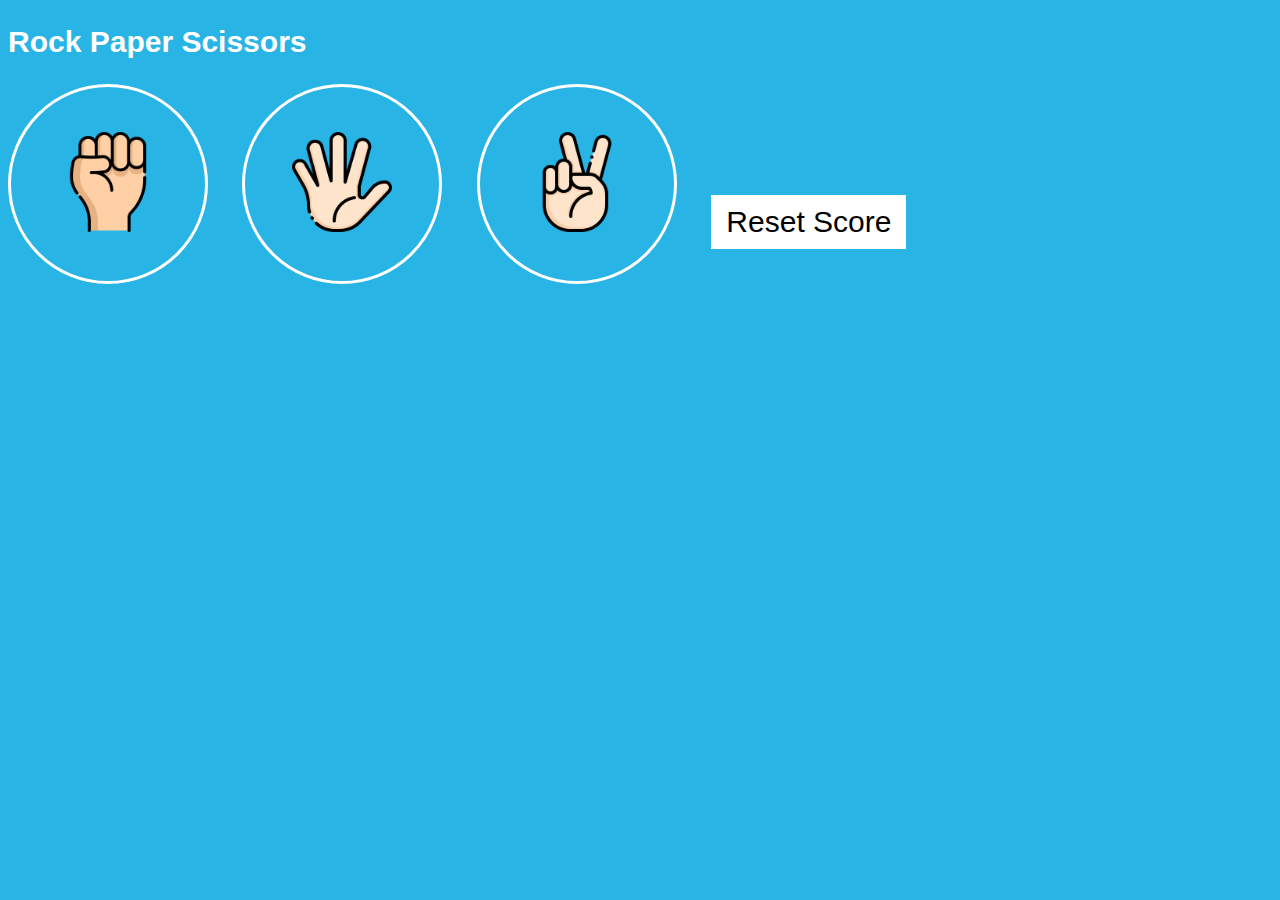
<file: RSP/rspindex.html>
<!DOCTYPE html>
<html lang="en">
  <head>
    <meta charset="UTF-8" />
    <meta name="viewport" content="width=device-width, initial-scale=1.0" />
    <title>RPS</title>
    <link rel="icon" href="/Play/favicon/rspfavicon.ico" type="image/x-icon">
    <link rel="stylesheet" href="rock-paper-scissors.css">
  </head>
  <body>
    <h2>Rock Paper Scissors</h2>
    <button onclick="
    playGame('Rock');
    " class="mov-button"><img src="images/rock.png" alt="rock" class="movimg">
    </button>
    <button onclick="
    playGame('Paper');
    " class="mov-button"><img src="images/paper.png" alt="paper" class="movimg">
    </button>
    <button onclick="
    playGame('Scissors');
    " class="mov-button"><img src="images/scissors.png" alt="scissors" class="movimg">
    </button>

    <button onclick="
    score.losses = 0;
    score.ties = 0;
    score.wins = 0;
    localStorage.removeItem('score');
    updatescoreEl();
    " class="reset-score-button">Reset Score</button>

    <p class="js-result"></p>
    <p class="js-moves"></p>
    <p class="js-score"></p>

    <script src="rock-paper-scissors.js">
    </script>
  </body>
</html>
</file>
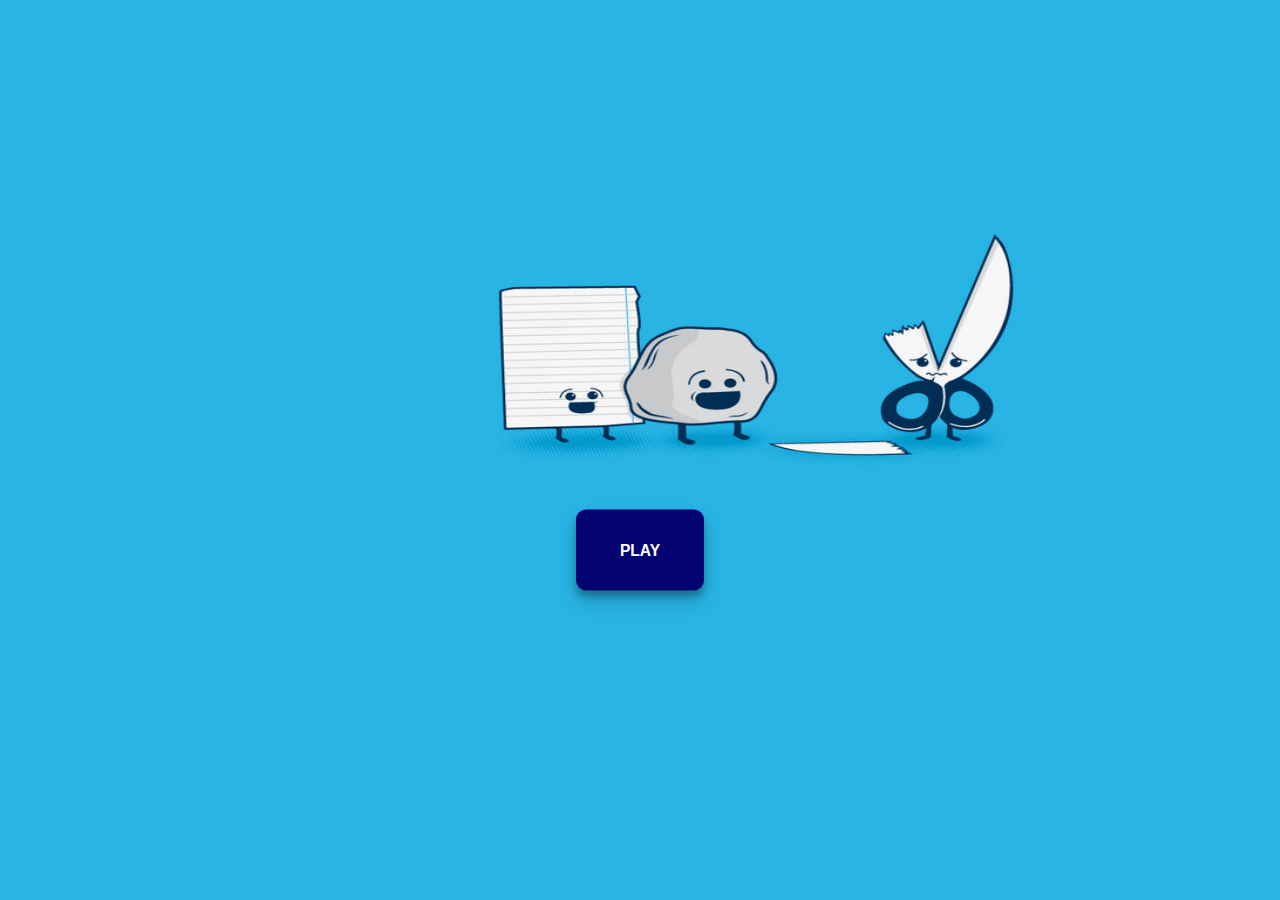
<file: RSP/rsplobby.html>
<!DOCTYPE html>
<html lang="en">
<head>
  <meta charset="UTF-8">
  <meta name="viewport" content="width=device-width, initial-scale=1.0">
  <title>RSP</title>
  <link rel="icon" href="/Play/favicon/rspfavicon.ico" type="image/x-icon">
  <link rel="stylesheet" href="lobby.css">

</head>
<body>
  <div class="container">
    <img src="./images/RSP.png" alt="Your Image" height="700px" width="1500px">
    <button onclick="yourFunction()"><a href="rspindex.html"><h3>PLAY</h3></a></button>
  </div>
</body>
</html>
</file>
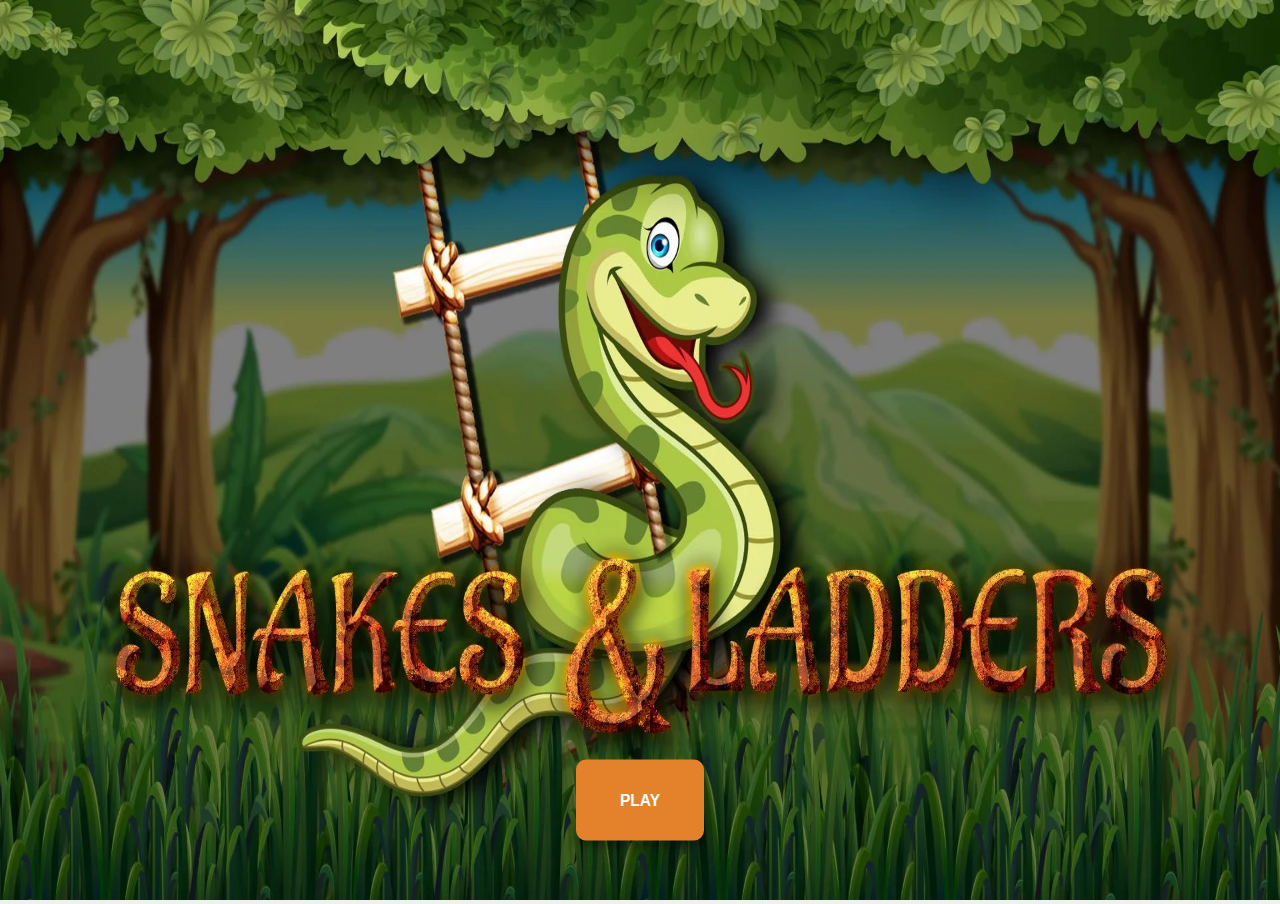
<file: Snakes&Ladders/SLlobby.html>
<!DOCTYPE html>
<html lang="en">
<head>
  <meta charset="UTF-8">
  <meta name="viewport" content="width=device-width, initial-scale=1.0">
  <title>Snakes & Ladder</title>
  <link rel="icon" href="/Play/favicon/favicon.ico" type="image/x-icon">
  <link rel="stylesheet" href="lobby.css">

</head>
<body>
  <div class="container">
    <img src="snakesladderslobby.webp" alt="Your Image" height="100%" width="100%">
    <button onclick="yourFunction()"><a href="Snakes&ladder.html"><h3>PLAY</h3></a></button>
  </div>
</body>
</html>
</file>
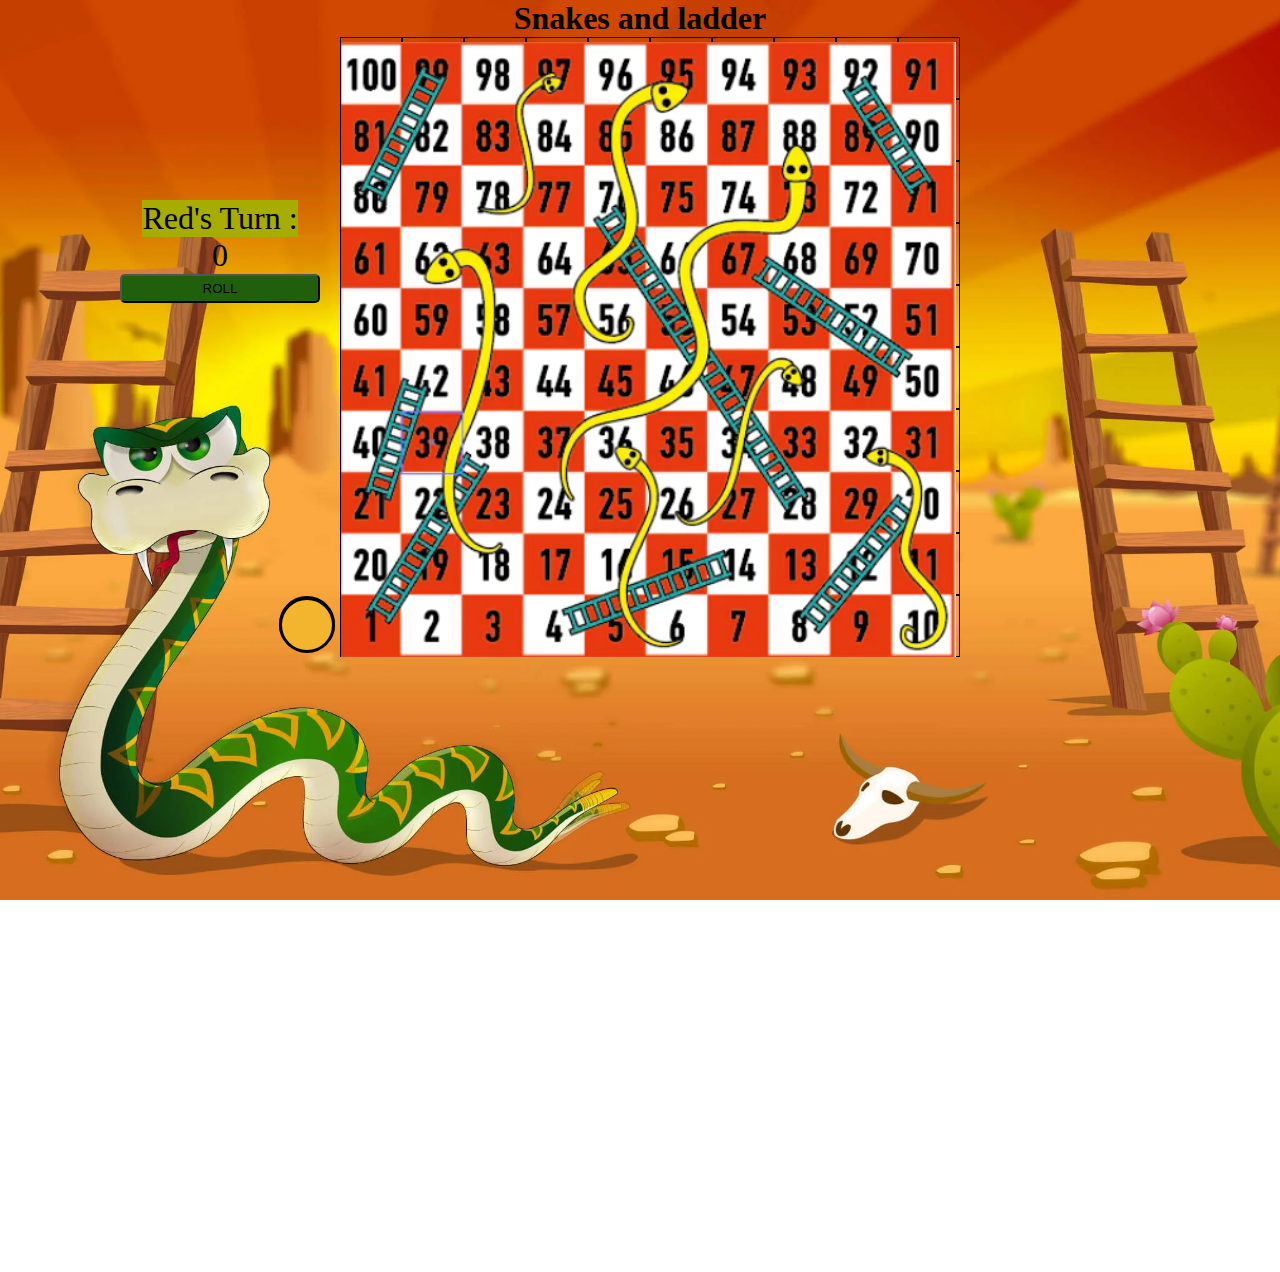
<file: Snakes&Ladders/Snakes&ladder.html>
<!DOCTYPE html>
<html lang="en">

<head>
    <meta charset="UTF-8">
    <meta http-equiv="X-UA-Compatible" content="IE=edge">
    <meta name="viewport" content="width=device-width, initial-scale=1.0">
    <title>Snakes & Ladder</title>
    <link rel="icon" href="/Play/favicon/favicon.ico" type="image/x-icon">
    <link rel="stylesheet" href="game.css">
</head>


<body>

    <h1>Snakes and ladder</h1>

    <div id="diceCont">
        <p id="tog">Red's Turn : </p>
        <p id="dice">0</p>
        <button id="diceBtn">ROLL</button>
    </div>


    <div class="cont">



        <div class="box" id="b100">


        </div>
        <div class="box" id="b99">

        </div>
        <div class="box" id="b98">

        </div>
        <div class="box" id="b97">

        </div>
        <div class="box" id="b96">

        </div>
        <div class="box" id="b95">

        </div>
        <div class="box" id="b94">

        </div>
        <div class="box" id="b93">

        </div>
        <div class="box" id="b92">

        </div>
        <div class="box" id="b91">

        </div>
        <div class="box" id="b81">

        </div>
        <div class="box" id="b82">

        </div>
        <div class="box" id="b83">

        </div>
        <div class="box" id="b84">

        </div>
        <div class="box" id="b85">

        </div>
        <div class="box" id="b86">

        </div>
        <div class="box" id="b87">

        </div>
        <div class="box" id="b88">

        </div>
        <div class="box" id="b89">

        </div>
        <div class="box" id="b90">

        </div>
        <div class="box" id="b80">

        </div>
        <div class="box" id="b79">

        </div>
        <div class="box" id="b78">

        </div>
        <div class="box" id="b77">

        </div>
        <div class="box" id="b76">

        </div>
        <div class="box" id="b75">

        </div>
        <div class="box" id="b74">

        </div>
        <div class="box" id="b73">

        </div>
        <div class="box" id="b72">

        </div>
        <div class="box" id="b71">

        </div>
        <div class="box" id="b61">

        </div>
        <div class="box" id="b62">

        </div>
        <div class="box" id="b63">

        </div>
        <div class="box" id="b64">

        </div>
        <div class="box" id="b65">

        </div>
        <div class="box" id="b66">

        </div>
        <div class="box" id="b67">

        </div>
        <div class="box" id="b68">

        </div>
        <div class="box" id="b69">

        </div>
        <div class="box" id="b70">

        </div>
        <div class="box" id="b60">

        </div>
        <div class="box" id="b59">

        </div>
        <div class="box" id="b58">

        </div>
        <div class="box" id="b57">

        </div>
        <div class="box" id="b56">

        </div>
        <div class="box" id="b55">

        </div>
        <div class="box" id="b54">

        </div>
        <div class="box" id="b53">

        </div>
        <div class="box" id="b52">

        </div>
        <div class="box" id="b51">

        </div>
        <div class="box" id="b41">

        </div>
        <div class="box" id="b42">

        </div>
        <div class="box" id="b43">

        </div>
        <div class="box" id="b44">

        </div>
        <div class="box" id="b45">

        </div>
        <div class="box" id="b46">

        </div>
        <div class="box" id="b47">

        </div>
        <div class="box" id="b48">

        </div>
        <div class="box" id="b49">

        </div>
        <div class="box" id="b50">

        </div>
        <div class="box" id="b40">

        </div>
        <div class="box" id="b39">

        </div>
        <div class="box" id="b38">

        </div>
        <div class="box" id="b37">

        </div>
        <div class="box" id="b36">

        </div>
        <div class="box" id="b35">

        </div>
        <div class="box" id="b34">

        </div>
        <div class="box" id="b33">

        </div>
        <div class="box" id="b32">

        </div>
        <div class="box" id="b31">

        </div>
        <div class="box" id="b21">

        </div>
        <div class="box" id="b22">

        </div>
        <div class="box" id="b23">

        </div>
        <div class="box" id="b24">

        </div>
        <div class="box" id="b25">

        </div>
        <div class="box" id="b26">

        </div>
        <div class="box" id="b27">

        </div>
        <div class="box" id="b28">

        </div>
        <div class="box" id="b29">

        </div>
        <div class="box" id="b30">

        </div>
        <div class="box" id="b20">

        </div>
        <div class="box" id="b19">

        </div>
        <div class="box" id="b18">

        </div>
        <div class="box" id="b17">

        </div>
        <div class="box" id="b16">

        </div>
        <div class="box" id="b15">

        </div>
        <div class="box" id="b14">

        </div>
        <div class="box" id="b13">

        </div>
        <div class="box" id="b12">

        </div>
        <div class="box" id="b11">

        </div>
        <div class="box" id="b01">

            <p id="p1"></p>
            <p id="p2"></p>

        </div>
        <div class="box" id="b02">

        </div>
        <div class="box" id="b03">

        </div>
        <div class="box" id="b04">

        </div>
        <div class="box" id="b05">

        </div>
        <div class="box" id="b06">

        </div>
        <div class="box" id="b07">

        </div>
        <div class="box" id="b08">

        </div>
        <div class="box" id="b09">

        </div>
        <div class="box" id="b10">

        </div>





    </div>

    <img src="snake ladder.png" alt="">



</body>
<script src="game.js"></script>

</html>
</file>
<file: RSP/rock-paper-scissors.css>
body{
    background-color:#28B4E5;
    color: white;
    font-family: Arial, Helvetica, sans-serif;
  }
  h2{
    font-size: 30px;
    font-weight: bold;
  }
  .movimg{
    height: 100px;
    width: 100px;
  }
  .mov-button{
    background-color: transparent;
    border: 3px solid white;
    width: 200px;
    height: 200px;
    border-radius: 100px;
    margin-right: 30px ;
    cursor: pointer;
  }
  .js-result{
    font-size: 50px;
    font-weight: bold;
    margin-top: 50px;
  }
  .js-score{
    margin-top: 50px;
  }
  .reset-score-button{
    background-color: white;
    border: none;
    font-size: 30px;
    padding: 10px 15px;
    margin-top: 10px;
  }
</file>
<file: RSP/lobby.css>
*{
    margin: 0;
    padding: 0;
    box-sizing: border-box;
    text-decoration: none;
}
body {
    margin: 0;
    display: flex;
    justify-content: center;
    align-items: center;
    background-color: #f0f0f0;
  }

  .container {
    background-color: #28B4E5;
    height: 100vh;
    width: 100vw;
    position: relative;
    display: inline-block; /* This ensures the container only takes the size of its content */
  }

 

  button {
    position: absolute;
    top: 550px;
    left: 50%;
    transform: translate(-50%, -50%);
    padding: 10px 20px;
    color: #fff;
    border: none;
    cursor: pointer;
    width: 10%;
    height: 9%;
    background-color: #030371;
    border-radius: 10px;
    box-shadow: 0 10px 20px rgba(0,0,0,0.19), 0 6px 6px rgba(0,0,0,0.23);
    color: #8BC6EC;
    font-weight: bold;
  }

  h3{
    color: white;
  }
</file>
<file: Snakes&Ladders/lobby.css>
*{
    margin: 0;
    padding: 0;
    box-sizing: border-box;
    text-decoration: none;
}
body {
    margin: 0;
    display: flex;
    justify-content: center;
    align-items: center;
    background-color: #f0f0f0;
  }

  .container {
    background-color: #28B4E5;
    height: 100vh;
    width: 100vw;
    position: relative;
    display: inline-block; /* This ensures the container only takes the size of its content */
  }

 

  button {
    position: absolute;
    top: 800px;
    left: 50%;
    transform: translate(-50%, -50%);
    padding: 10px 20px;
    color: #fff;
    border: none;
    cursor: pointer;
    width: 10%;
    height: 9%;
    background-color:#E3822A;
    border-radius: 10px;
    box-shadow: 0 10px 20px rgba(0,0,0,0.19), 0 6px 6px rgba(0,0,0,0.23);
    color: #8BC6EC;
    font-weight: bold;
  }

  h3{
    color: white;
  }
</file>
<file: Snakes&Ladders/game.css>
* {
  margin: 0;
  padding: 0;
}

body {
  display: grid;
  place-items: center;
  overflow: hidden;
  background-image: url(snakesandladders.webp);
  background-size: cover;
  background-position: center center;
  background-attachment: fixed;
}

.cont {
  display: grid;
  width: 600px;
  grid-template-columns: repeat(10, 1fr);
  margin: 0px 0 0px 0;
}

.cont div {
  width: 60px;
  height: 60px;
  border: 0.2px solid black;
}

#tog{
  background-color: #A7AD00;
}



#p1,
#p2 {
  width: 50px;
  height: 50px;
  border-radius: 100px;
  background-color: rgb(236, 82, 82);
  position: relative;
  border: 3px solid black;

  /* position: absolute; */
}

#p1 {
  position: relative;
  top: 0px;
  transition: all linear 0.5s;
  /* top: 0; */
  left: -62px;
  z-index: 2;
}

#p2 {
  z-index: 2;
  position: relative;
  top: -55px;
  left: -62px;
  transition: all linear 0.5s;
  background-color: rgb(243, 181, 46);
}

img {
  position: relative;
  top: -615px;
  left: 8px;
  /* z-index: -1; */
  margin: 0;
  width: 615px;
  height: 615px;
}
#diceCont {
  display: grid;
  place-items: center;
  position: absolute;
  top: 200px;
  left: 120px;
  font-size: 2rem;
  z-index: 99;
}
#diceBtn {
  z-index: 99;
  padding: 5px;
  cursor: pointer;
  background-color: #20600D;
  border-radius: 5px;
  width: 200px;
}

@media (max-width: 1250px) {
  
  #diceCont {
    display: flex;
    place-items: none;
    top: 92vh;
    left: 36vw;
    border: 2px solid red;
  }
  #diceBtn {
    width: 200px;
    margin-left: 20px;
  }
}
@media (max-width: 1250px) {
  
  #diceCont {
    display: flex;
    place-items: none;
    top: 99vh;
    left: 10vw;
    /* border: 2px solid red; */
  }
  #diceBtn {
    width: 200px;
    margin-left: 20px;
  }
}
</file>
